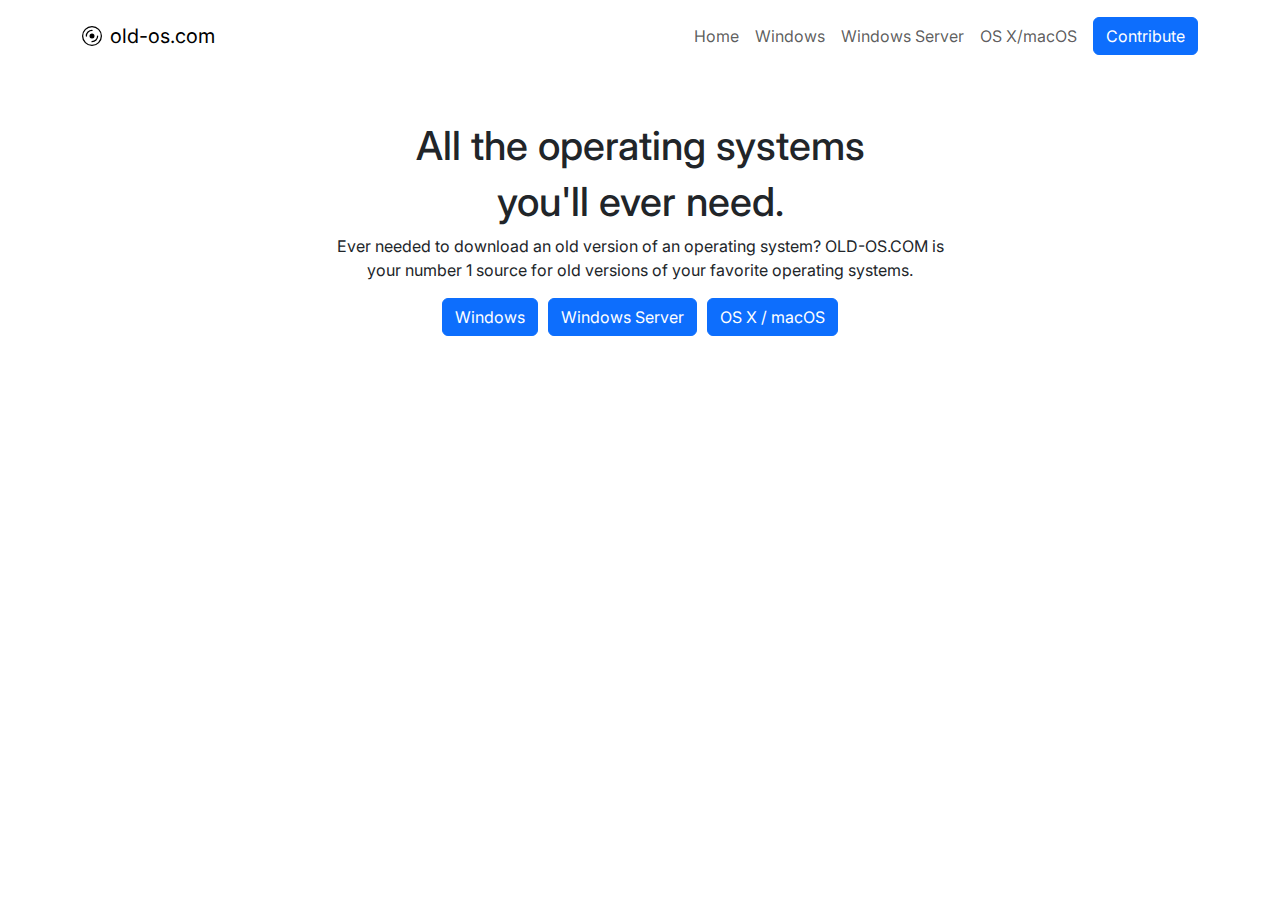
<file: index.html>
<!DOCTYPE html>
<html data-bs-theme="light" lang="en">

<head>
    <meta charset="utf-8">
    <meta name="viewport" content="width=device-width, initial-scale=1.0, shrink-to-fit=no">
    <title>old-os</title>
    <link rel="stylesheet" href="assets/bootstrap/css/bootstrap.min.css">
    <link rel="stylesheet" href="https://fonts.googleapis.com/css?family=Inter:100,200,300,400,500,600,700,800,900&amp;display=swap">
    <link rel="stylesheet" href="assets/css/styles.css">
</head>

<body>
    <nav class="navbar navbar-expand-md bg-body py-3">
        <div class="container"><a class="navbar-brand d-flex align-items-center" href="#"><span class="bs-icon-sm bs-icon-rounded bs-icon-primary d-flex justify-content-center align-items-center me-2 bs-icon"><svg xmlns="http://www.w3.org/2000/svg" width="1em" height="1em" fill="currentColor" viewBox="0 0 16 16" class="bi bi-disc">
                        <path d="M8 15A7 7 0 1 1 8 1a7 7 0 0 1 0 14m0 1A8 8 0 1 0 8 0a8 8 0 0 0 0 16"></path>
                        <path d="M10 8a2 2 0 1 1-4 0 2 2 0 0 1 4 0M8 4a4 4 0 0 0-4 4 .5.5 0 0 1-1 0 5 5 0 0 1 5-5 .5.5 0 0 1 0 1m4.5 3.5a.5.5 0 0 1 .5.5 5 5 0 0 1-5 5 .5.5 0 0 1 0-1 4 4 0 0 0 4-4 .5.5 0 0 1 .5-.5"></path>
                    </svg></span><span>old-os.com</span></a><button data-bs-toggle="collapse" class="navbar-toggler" data-bs-target="#navcol-2"><span class="visually-hidden">Toggle navigation</span><span class="navbar-toggler-icon"></span></button>
            <div class="collapse navbar-collapse" id="navcol-2">
                <ul class="navbar-nav ms-auto">
                    <li class="nav-item"><a class="nav-link" href="/">Home</a></li>
                    <li class="nav-item"><a class="nav-link" href="windows.html">Windows</a></li>
                    <li class="nav-item"><a class="nav-link" href="server.html">Windows Server</a></li>
                    <li class="nav-item"><a class="nav-link" href="macos.html">OS X/macOS</a></li>
                </ul><a class="btn btn-primary ms-md-2" role="button" href="https://github.com/massimo-rnd/old-os">Contribute</a>
            </div>
        </div>
    </nav>
    <section class="welcome-section">
        <h1>All the operating systems</h1>
        <h1>you'll ever need.</h1>
        <p>Ever needed to download an old version of an operating system? OLD-OS.COM is your number 1 source for old versions of your favorite operating systems.</p>
        <div><button class="btn btn-primary home-btn" type="button">Windows</button><button class="btn btn-primary home-btn" type="button">Windows Server</button><button class="btn btn-primary" type="button">OS X / macOS</button></div>
    </section>
    <script src="assets/bootstrap/js/bootstrap.min.js"></script>
</body>

</html>
</file>
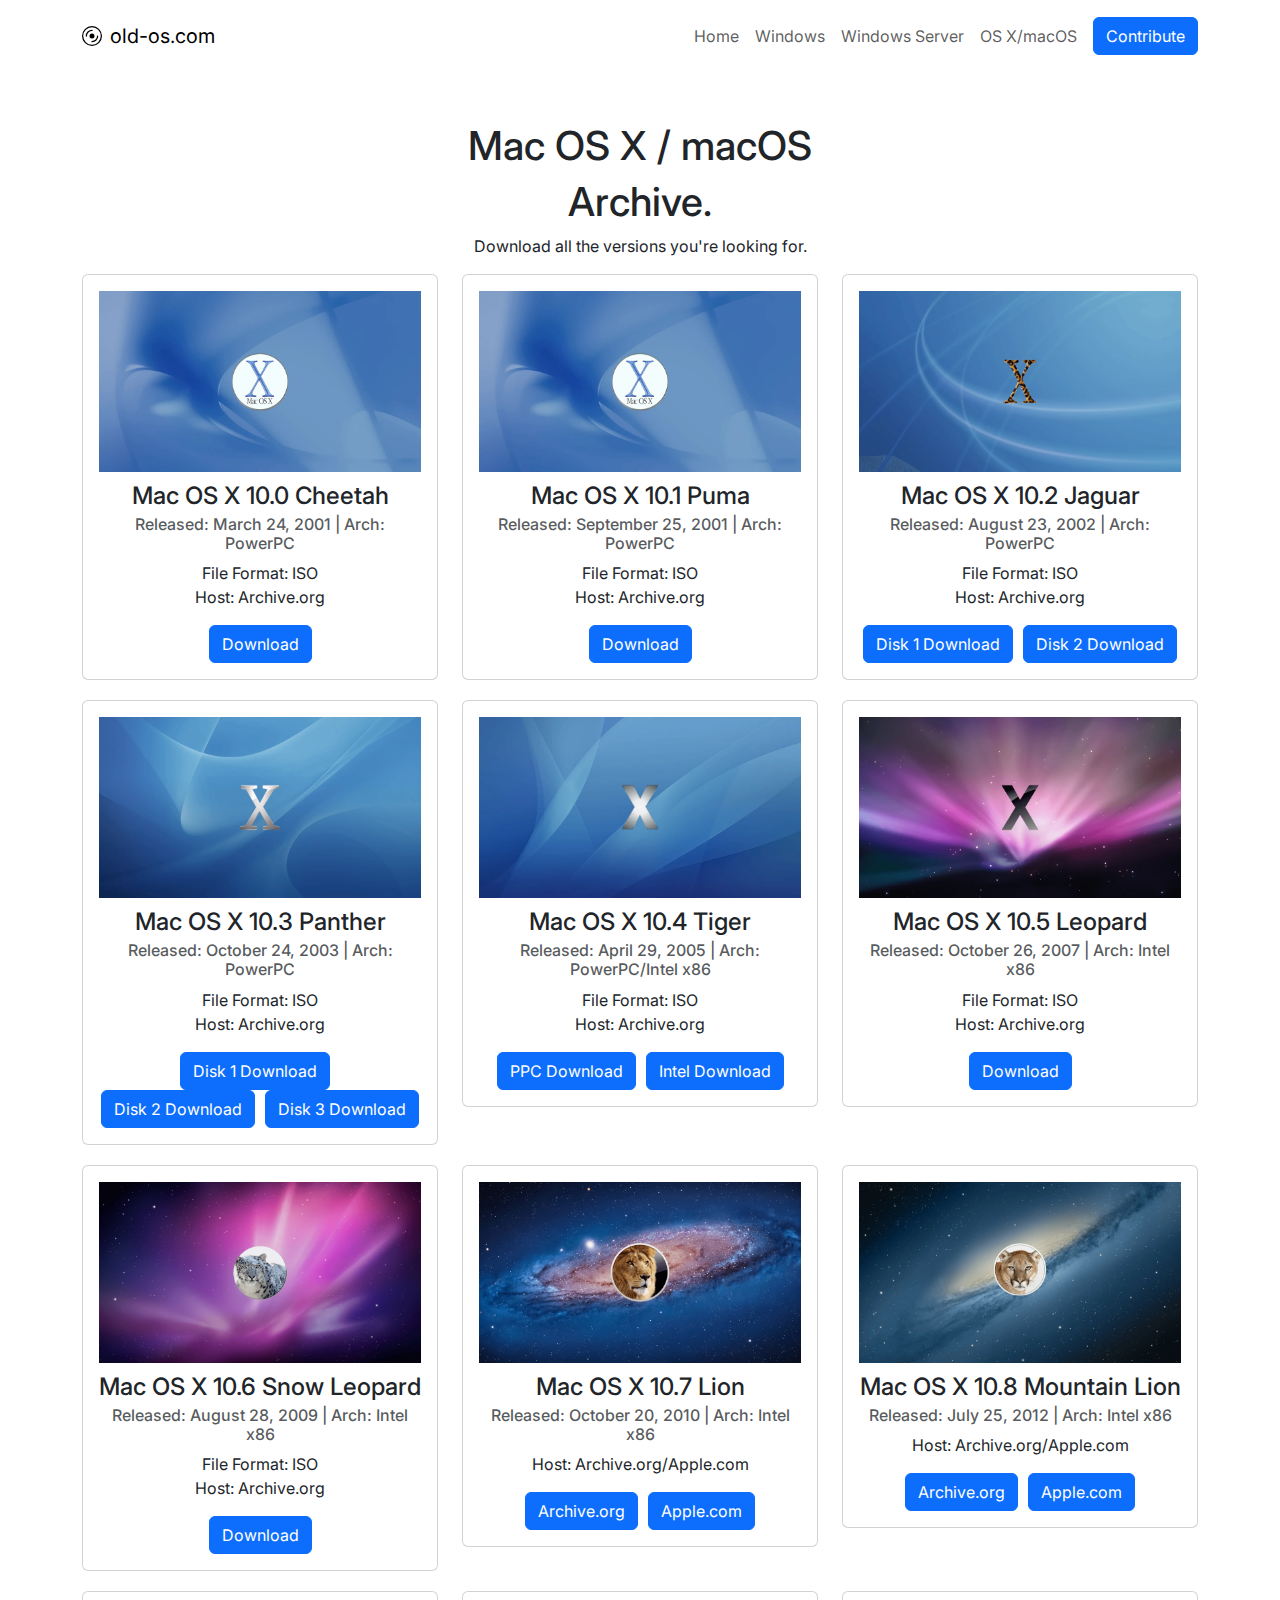
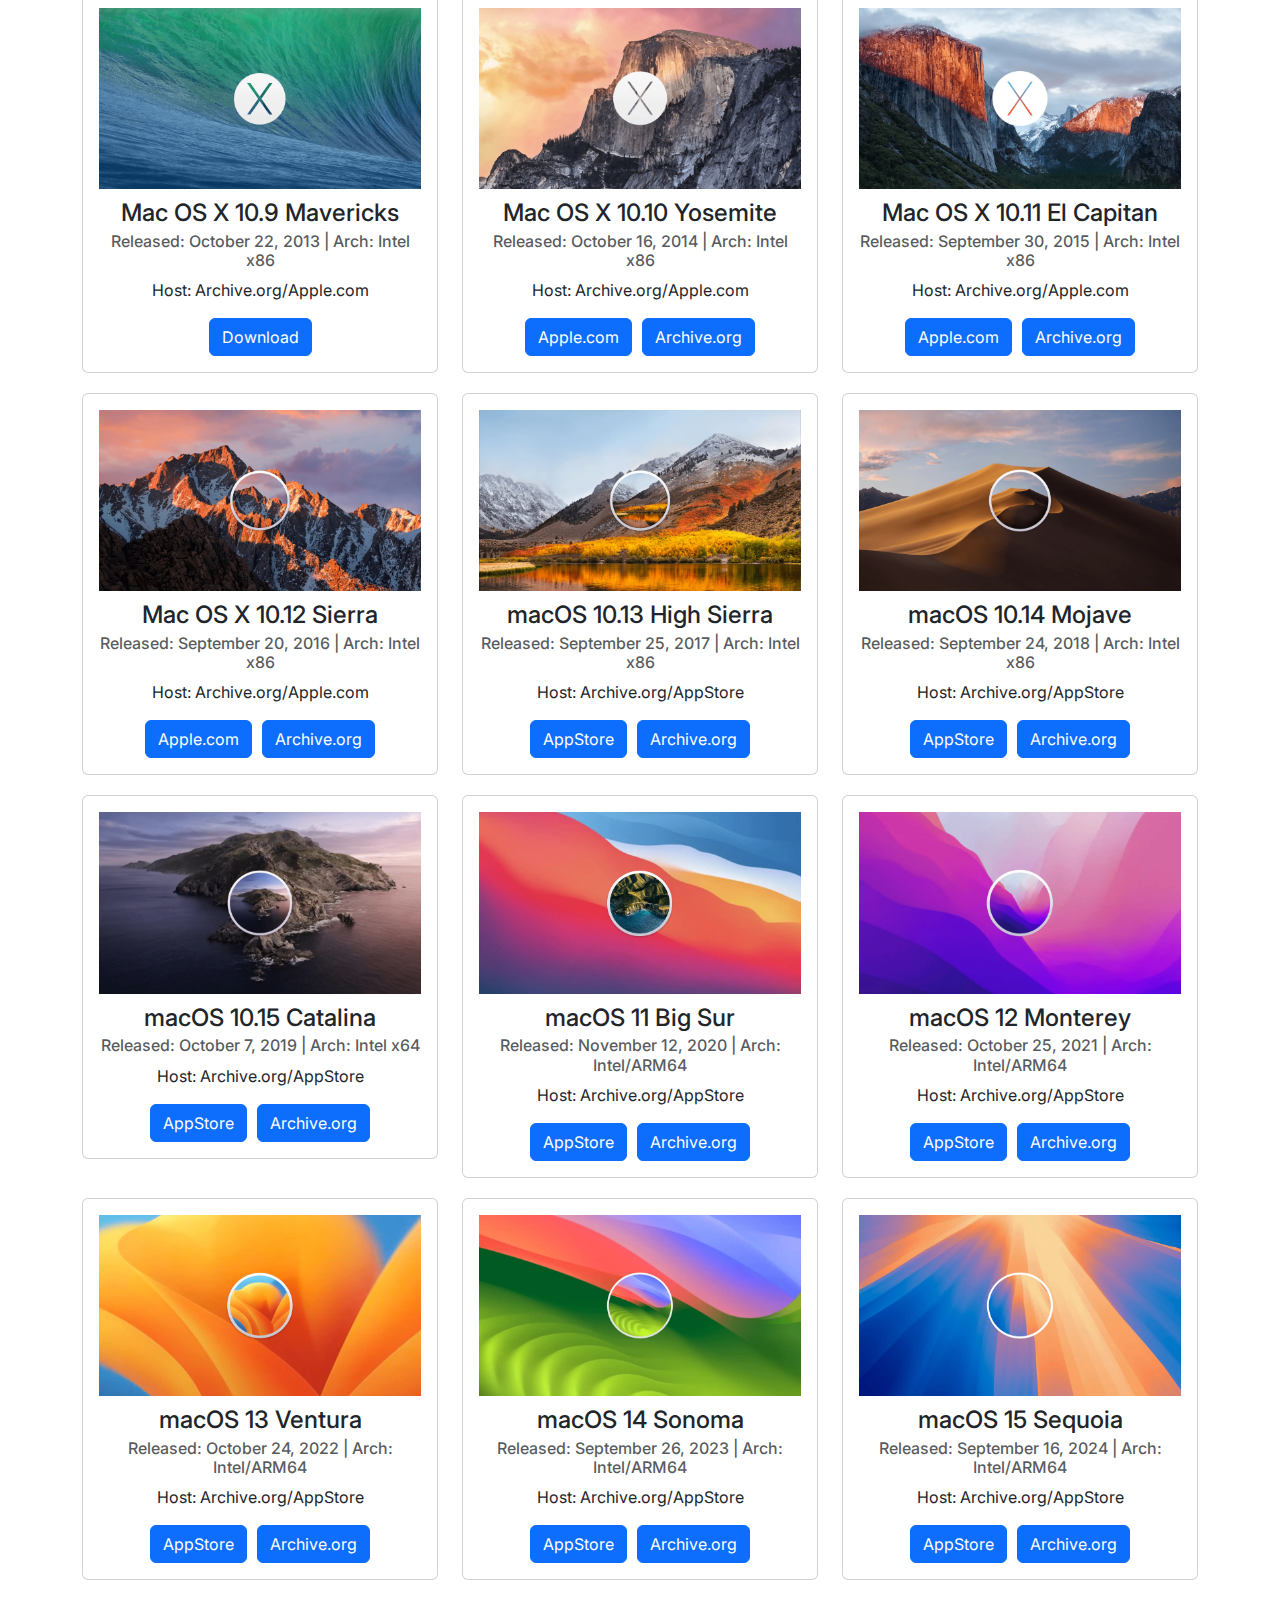
<file: macos.html>
<!DOCTYPE html>
<html data-bs-theme="light" lang="en">

<head>
    <meta charset="utf-8">
    <meta name="viewport" content="width=device-width, initial-scale=1.0, shrink-to-fit=no">
    <title>old-os</title>
    <link rel="stylesheet" href="assets/bootstrap/css/bootstrap.min.css">
    <link rel="stylesheet" href="https://fonts.googleapis.com/css?family=Inter:100,200,300,400,500,600,700,800,900&amp;display=swap">
    <link rel="stylesheet" href="assets/css/styles.css">
</head>

<body>
    <nav class="navbar navbar-expand-md bg-body py-3">
        <div class="container"><a class="navbar-brand d-flex align-items-center" href="#"><span class="bs-icon-sm bs-icon-rounded bs-icon-primary d-flex justify-content-center align-items-center me-2 bs-icon"><svg xmlns="http://www.w3.org/2000/svg" width="1em" height="1em" fill="currentColor" viewBox="0 0 16 16" class="bi bi-disc">
                        <path d="M8 15A7 7 0 1 1 8 1a7 7 0 0 1 0 14m0 1A8 8 0 1 0 8 0a8 8 0 0 0 0 16"></path>
                        <path d="M10 8a2 2 0 1 1-4 0 2 2 0 0 1 4 0M8 4a4 4 0 0 0-4 4 .5.5 0 0 1-1 0 5 5 0 0 1 5-5 .5.5 0 0 1 0 1m4.5 3.5a.5.5 0 0 1 .5.5 5 5 0 0 1-5 5 .5.5 0 0 1 0-1 4 4 0 0 0 4-4 .5.5 0 0 1 .5-.5"></path>
                    </svg></span><span>old-os.com</span></a><button data-bs-toggle="collapse" class="navbar-toggler" data-bs-target="#navcol-2"><span class="visually-hidden">Toggle navigation</span><span class="navbar-toggler-icon"></span></button>
            <div class="collapse navbar-collapse" id="navcol-2">
                <ul class="navbar-nav ms-auto">
                    <li class="nav-item"><a class="nav-link" href="/">Home</a></li>
                    <li class="nav-item"><a class="nav-link" href="windows.html">Windows</a></li>
                    <li class="nav-item"><a class="nav-link" href="server.html">Windows Server</a></li>
                    <li class="nav-item"><a class="nav-link" href="macos.html">OS X/macOS</a></li>
                </ul><a class="btn btn-primary ms-md-2" role="button" href="https://github.com/massimo-rnd/old-os">Contribute</a>
            </div>
        </div>
    </nav>
    <section class="welcome-section">
        <h1>Mac OS X / macOS</h1>
        <h1>Archive.</h1>
        <p>Download all the versions you're looking for.</p>
    </section>
    <div class="container">
        <div class="row">
            <div class="col-md-4">
                <div class="card">
                    <div class="card-body"><img class="os-img" src="assets/img/cheetah-puma.webp">
                        <h4 class="card-title">Mac OS X 10.0 Cheetah</h4>
                        <h6 class="text-muted card-subtitle mb-2">Released: March 24, 2001 | Arch: PowerPC</h6>
                        <p class="card-text">File Format: ISO<br>Host: Archive.org</p><a class="btn btn-primary" role="button" href="https://archive.org/download/osx_100_4k78_install/osx_100_4k78_install.iso">Download</a>
                    </div>
                </div>
            </div>
            <div class="col-md-4">
                <div class="card">
                    <div class="card-body"><img class="os-img" src="assets/img/cheetah-puma.webp">
                        <h4 class="card-title">Mac OS X 10.1 Puma</h4>
                        <h6 class="text-muted card-subtitle mb-2">Released: September 25, 2001 | Arch: PowerPC</h6>
                        <p class="card-text">File Format: ISO<br>Host: Archive.org</p><a class="btn btn-primary" role="button" href="https://archive.org/download/mac-os-x-puma/Mac%20OS%20X%20Puma%20Build%2010.1.5G64/Mac%20OS%20X%20Puma.iso">Download</a>
                    </div>
                </div>
            </div>
            <div class="col-md-4">
                <div class="card">
                    <div class="card-body"><img class="os-img" src="assets/img/jaguar.webp">
                        <h4 class="card-title">Mac OS X 10.2 Jaguar</h4>
                        <h6 class="text-muted card-subtitle mb-2">Released: August 23, 2002 | Arch: PowerPC</h6>
                        <p class="card-text">File Format: ISO<br>Host: Archive.org</p><a class="btn btn-primary home-btn" role="button" href="https://archive.org/download/apple-mac-os-x-10.2.0-build-6c115/disk1.iso">Disk 1 Download</a><a class="btn btn-primary" role="button" href="https://archive.org/download/apple-mac-os-x-10.2.0-build-6c115/disk2.iso">Disk 2 Download</a>
                    </div>
                </div>
            </div>
        </div>
        <div class="row">
            <div class="col-md-4">
                <div class="card">
                    <div class="card-body"><img class="os-img" src="assets/img/panther.webp">
                        <h4 class="card-title">Mac OS X 10.3 Panther</h4>
                        <h6 class="text-muted card-subtitle mb-2">Released: October 24, 2003 | Arch: PowerPC</h6>
                        <p class="card-text">File Format: ISO<br>Host: Archive.org</p><a class="btn btn-primary home-btn" role="button" href="https://archive.org/download/mac-os-x-panther-10.3/Apple%20Mac%20OS%20X%2010.3.0%20-%20Disk%201.iso">Disk 1 Download</a><a class="btn btn-primary home-btn" role="button" href="https://archive.org/download/mac-os-x-panther-10.3/Apple%20Mac%20OS%20X%2010.3.0%20-%20Disk%202.iso">Disk 2 Download</a><a class="btn btn-primary" role="button" href="https://archive.org/download/mac-os-x-panther-10.3/Apple%20Mac%20OS%20X%2010.3.0%20-%20Disk%203.iso">Disk 3 Download</a>
                    </div>
                </div>
            </div>
            <div class="col-md-4">
                <div class="card">
                    <div class="card-body"><img class="os-img" src="assets/img/tiger.webp">
                        <h4 class="card-title">Mac OS X 10.4 Tiger</h4>
                        <h6 class="text-muted card-subtitle mb-2">Released: April 29, 2005 | Arch: PowerPC/Intel x86</h6>
                        <p class="card-text">File Format: ISO<br>Host: Archive.org</p><a class="btn btn-primary home-btn" role="button" href="https://archive.org/download/mac-os-x-10.4-tiger-retail-dvd/Mac%20OS%20X%2010.4%20Tiger%20Retail%20DVD.iso">PPC Download</a><a class="btn btn-primary" role="button" href="https://archive.org/download/macosxtiger/Mac%20OS%20X%2010.4%20Tiger.iso">Intel Download</a>
                    </div>
                </div>
            </div>
            <div class="col-md-4">
                <div class="card">
                    <div class="card-body"><img class="os-img" src="assets/img/leopard.webp">
                        <h4 class="card-title">Mac OS X 10.5 Leopard</h4>
                        <h6 class="text-muted card-subtitle mb-2">Released: October 26, 2007 | Arch: Intel x86</h6>
                        <p class="card-text">File Format: ISO<br>Host: Archive.org</p><a class="btn btn-primary" role="button" href="https://archive.org/download/gcpd-apple_macosxleopard_9a581_dvd/leopard_9a581_userdvd.dmg">Download</a>
                    </div>
                </div>
            </div>
        </div>
        <div class="row">
            <div class="col-md-4">
                <div class="card">
                    <div class="card-body"><img class="os-img" src="assets/img/snow-leopard.png">
                        <h4 class="card-title">Mac OS X 10.6 Snow Leopard</h4>
                        <h6 class="text-muted card-subtitle mb-2">Released: August 28, 2009 | Arch: Intel x86</h6>
                        <p class="card-text">File Format: ISO<br>Host: Archive.org</p><a class="btn btn-primary" role="button" href="https://archive.org/download/mac-os-x-10.6-snow-leopard-retail/Mac_OS_X_10.6_Snow_Leopard_Retail.iso">Download</a>
                    </div>
                </div>
            </div>
            <div class="col-md-4">
                <div class="card">
                    <div class="card-body"><img class="os-img" src="assets/img/lion.webp">
                        <h4 class="card-title">Mac OS X 10.7 Lion</h4>
                        <h6 class="text-muted card-subtitle mb-2">Released: October 20, 2010 | Arch: Intel x86</h6>
                        <p class="card-text">Host: Archive.org/Apple.com</p><a class="btn btn-primary home-btn" role="button" href="https://archive.org/download/mac-os-x-lion-10.7.5/Mac%20OS%20X%20Lion%2010.7.5.iso">Archive.org</a><a class="btn btn-primary" role="button" href="https://updates.cdn-apple.com/2021/macos/041-7683-20210614-E610947E-C7CE-46EB-8860-D26D71F0D3EA/InstallMacOSX.dmg">Apple.com</a>
                    </div>
                </div>
            </div>
            <div class="col-md-4">
                <div class="card">
                    <div class="card-body"><img class="os-img" src="assets/img/mountain-lion.webp">
                        <h4 class="card-title">Mac OS X 10.8 Mountain Lion</h4>
                        <h6 class="text-muted card-subtitle mb-2">Released: July 25, 2012 | Arch: Intel x86</h6>
                        <p class="card-text">Host: Archive.org/Apple.com</p><a class="btn btn-primary home-btn" role="button" href="https://archive.org/download/install-esd-os-x-mountain-lion-10.8.5/InstallESD---OS%20X%20Mountain%20Lion%2010.8.5-.iso">Archive.org</a><a class="btn btn-primary" role="button" href="https://updates.cdn-apple.com/2021/macos/031-0627-20210614-90D11F33-1A65-42DD-BBEA-E1D9F43A6B3F/InstallMacOSX.dmg">Apple.com</a>
                    </div>
                </div>
            </div>
        </div>
        <div class="row">
            <div class="col-md-4">
                <div class="card">
                    <div class="card-body"><img class="os-img" src="assets/img/maverics.webp">
                        <h4 class="card-title">Mac OS X 10.9 Mavericks</h4>
                        <h6 class="text-muted card-subtitle mb-2">Released: October 22, 2013 | Arch: Intel x86</h6>
                        <p class="card-text">Host: Archive.org/Apple.com</p><a class="btn btn-primary" role="button" href="https://archive.org/download/os-x-mavericks-10.9.5/OS%20X%20Mavericks%2010.9.5.iso">Download</a>
                    </div>
                </div>
            </div>
            <div class="col-md-4">
                <div class="card">
                    <div class="card-body"><img class="os-img" src="assets/img/yosemite.webp">
                        <h4 class="card-title">Mac OS X 10.10 Yosemite</h4>
                        <h6 class="text-muted card-subtitle mb-2">Released: October 16, 2014 | Arch: Intel x86</h6>
                        <p class="card-text">Host: Archive.org/Apple.com</p><a class="btn btn-primary home-btn" role="button" href="http://updates-http.cdn-apple.com/2019/cert/061-41343-20191023-02465f92-3ab5-4c92-bfe2-b725447a070d/InstallMacOSX.dmg">Apple.com</a><a class="btn btn-primary" role="button" href="https://archive.org/download/os-x-yosemite_202103/Install%20OS%20X%20Yosemite.zip">Archive.org</a>
                    </div>
                </div>
            </div>
            <div class="col-md-4">
                <div class="card">
                    <div class="card-body"><img class="os-img" src="assets/img/el-capitan.webp">
                        <h4 class="card-title">Mac OS X 10.11 El Capitan</h4>
                        <h6 class="text-muted card-subtitle mb-2">Released: September 30, 2015 | Arch: Intel x86</h6>
                        <p class="card-text">Host: Archive.org/Apple.com</p><a class="btn btn-primary home-btn" role="button" href="http://updates-http.cdn-apple.com/2019/cert/061-41424-20191024-218af9ec-cf50-4516-9011-228c78eda3d2/InstallMacOSX.dmg">Apple.com</a><a class="btn btn-primary" role="button" href="https://archive.org/download/install-os-x-el-capitan/InstallMacOSX.dmg">Archive.org</a>
                    </div>
                </div>
            </div>
        </div>
        <div class="row">
            <div class="col-md-4">
                <div class="card">
                    <div class="card-body"><img class="os-img" src="assets/img/sierra.webp">
                        <h4 class="card-title">Mac OS X 10.12 Sierra</h4>
                        <h6 class="text-muted card-subtitle mb-2">Released: September 20, 2016 | Arch: Intel x86</h6>
                        <p class="card-text">Host: Archive.org/Apple.com</p><a class="btn btn-primary home-btn" role="button" href="http://updates-http.cdn-apple.com/2019/cert/061-39476-20191023-48f365f4-0015-4c41-9f44-39d3d2aca067/InstallOS.dmg">Apple.com</a><a class="btn btn-primary" role="button" href="https://archive.org/download/MacOSXHighSierra10.13/macOS%20HighSierra%2010.13.iso">Archive.org</a>
                    </div>
                </div>
            </div>
            <div class="col-md-4">
                <div class="card">
                    <div class="card-body"><img class="os-img" src="assets/img/high-sierra.webp">
                        <h4 class="card-title">macOS 10.13 High Sierra</h4>
                        <h6 class="text-muted card-subtitle mb-2">Released: September 25, 2017 | Arch: Intel x86</h6>
                        <p class="card-text">Host: Archive.org/AppStore</p><a class="btn btn-primary home-btn" role="button" href="macappstores://apps.apple.com/app/macos-high-sierra/id1246284741?mt=12">AppStore</a><a class="btn btn-primary" role="button" href="https://archive.org/download/MacOSXHighSierra10.13/macOS%20HighSierra%2010.13.iso">Archive.org</a>
                    </div>
                </div>
            </div>
            <div class="col-md-4">
                <div class="card">
                    <div class="card-body"><img class="os-img" src="assets/img/mojave.webp">
                        <h4 class="card-title">macOS 10.14 Mojave</h4>
                        <h6 class="text-muted card-subtitle mb-2">Released: September 24, 2018 | Arch: Intel x86</h6>
                        <p class="card-text">Host: Archive.org/AppStore</p><a class="btn btn-primary home-btn" role="button" href="macappstores://apps.apple.com/app/macos-mojave/id1398502828?mt=12"><span style="background-color: rgb(13, 110, 253);">AppStore</span></a><a class="btn btn-primary" role="button" href="https://archive.org/download/install-mac-os-mojave/Install%20macOS%20Mojave.zip">Archive.org</a>
                    </div>
                </div>
            </div>
        </div>
        <div class="row">
            <div class="col-md-4">
                <div class="card">
                    <div class="card-body"><img class="os-img" src="assets/img/catalina.webp">
                        <h4 class="card-title">macOS 10.15 Catalina</h4>
                        <h6 class="text-muted card-subtitle mb-2">Released: October 7, 2019 | Arch: Intel x64</h6>
                        <p class="card-text">Host: Archive.org/AppStore</p><a class="btn btn-primary home-btn" role="button" href="macappstores://apps.apple.com/app/macos-catalina/id1466841314?mt=12"><span style="background-color: rgb(13, 110, 253);">AppStore</span></a><a class="btn btn-primary" role="button" href="https://archive.org/download/macos_catalina_10.15_19a583_202112/macOS_Catalina_10.15_19A583.dmg">Archive.org</a>
                    </div>
                </div>
            </div>
            <div class="col-md-4">
                <div class="card">
                    <div class="card-body"><img class="os-img" src="assets/img/big-sur.webp">
                        <h4 class="card-title">macOS 11 Big Sur</h4>
                        <h6 class="text-muted card-subtitle mb-2">Released: November 12, 2020 | Arch: Intel/ARM64</h6>
                        <p class="card-text">Host: Archive.org/AppStore</p><a class="btn btn-primary home-btn" role="button" href="macappstores://apps.apple.com/app/macos-big-sur/id1526878132?mt=12">AppStore</a><a class="btn btn-primary" role="button" href="https://archive.org/download/install-mac-os-big-sur.app_202104/Install%20macOS%20Big%20Sur.app.zip">Archive.org</a>
                    </div>
                </div>
            </div>
            <div class="col-md-4">
                <div class="card">
                    <div class="card-body"><img class="os-img" src="assets/img/monterey.webp">
                        <h4 class="card-title">macOS 12 Monterey</h4>
                        <h6 class="text-muted card-subtitle mb-2">Released: October 25, 2021 | Arch: Intel/ARM64</h6>
                        <p class="card-text">Host: Archive.org/AppStore</p><a class="btn btn-primary home-btn" role="button" href="macappstores://apps.apple.com/app/macos-monterey/id1576738294?mt=12"><span style="background-color: rgb(13, 110, 253);">AppStore</span></a><a class="btn btn-primary" role="button" href="https://archive.org/download/macOS_Monterey_12_6_1/macOS_Monterey_12_6_1.iso">Archive.org</a>
                    </div>
                </div>
            </div>
        </div>
        <div class="row">
            <div class="col-md-4">
                <div class="card">
                    <div class="card-body"><img class="os-img" src="assets/img/ventura.webp">
                        <h4 class="card-title">macOS 13 Ventura</h4>
                        <h6 class="text-muted card-subtitle mb-2">Released: October 24, 2022 | Arch: Intel/ARM64</h6>
                        <p class="card-text">Host: Archive.org/AppStore</p><a class="btn btn-primary home-btn" role="button" href="macappstores://apps.apple.com/app/macos-ventura/id1638787999?mt=12"><span style="background-color: rgb(13, 110, 253);">AppStore</span></a><a class="btn btn-primary" role="button" href="https://archive.org/download/macosventura/Ventura.iso">Archive.org</a>
                    </div>
                </div>
            </div>
            <div class="col-md-4">
                <div class="card">
                    <div class="card-body"><img class="os-img" src="assets/img/sonoma.webp">
                        <h4 class="card-title">macOS 14 Sonoma</h4>
                        <h6 class="text-muted card-subtitle mb-2">Released: September 26, 2023 | Arch: Intel/ARM64</h6>
                        <p class="card-text">Host: Archive.org/AppStore</p><a class="btn btn-primary home-btn" role="button" href="macappstores://apps.apple.com/app/macos-sonoma/id6450717509?mt=12"><span style="background-color: rgb(13, 110, 253);">AppStore</span></a><a class="btn btn-primary" role="button" href="https://archive.org/download/sonoma_20231120/Sonoma.iso">Archive.org</a>
                    </div>
                </div>
            </div>
            <div class="col-md-4">
                <div class="card">
                    <div class="card-body"><img class="os-img" src="assets/img/sequoia.webp">
                        <h4 class="card-title">macOS 15 Sequoia</h4>
                        <h6 class="text-muted card-subtitle mb-2">Released: September 16, 2024 | Arch: Intel/ARM64</h6>
                        <p class="card-text">Host: Archive.org/AppStore</p><a class="btn btn-primary home-btn" role="button" href="macappstores://apps.apple.com/app/macos-sequoia/id6596773750?mt=12"><span style="background-color: rgb(13, 110, 253);">AppStore</span></a><a class="btn btn-primary" role="button" href="https://archive.org/download/install-assistant_20241011/InstallAssistant.pkg">Archive.org</a>
                    </div>
                </div>
            </div>
        </div>
    </div>
    <script src="assets/bootstrap/js/bootstrap.min.js"></script>
</body>

</html>
</file>
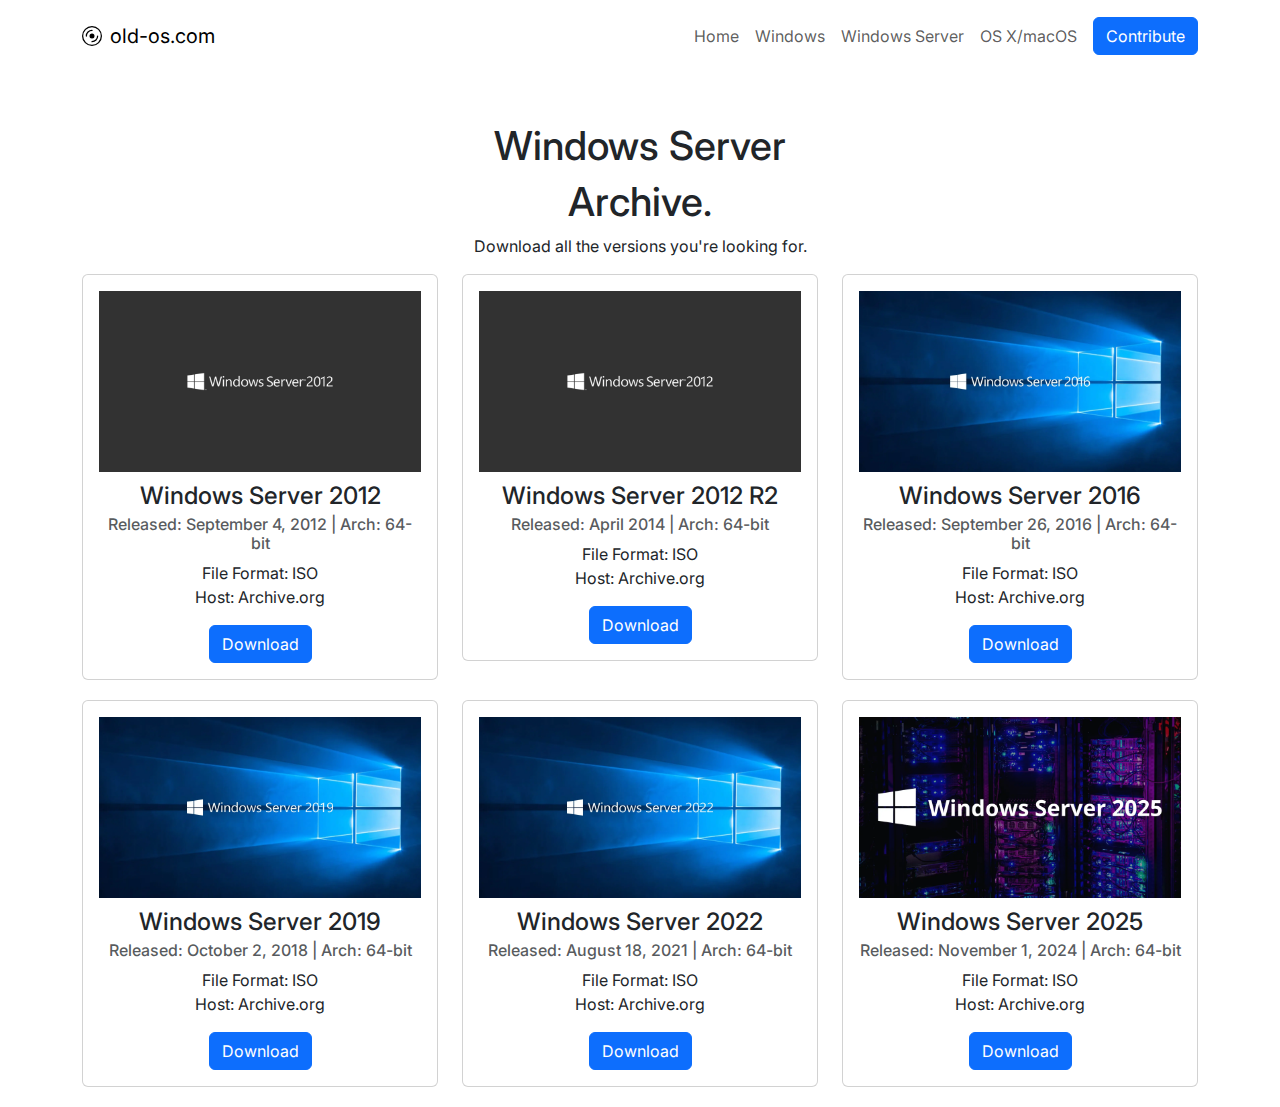
<file: server.html>
<!DOCTYPE html>
<html data-bs-theme="light" lang="en">

<head>
    <meta charset="utf-8">
    <meta name="viewport" content="width=device-width, initial-scale=1.0, shrink-to-fit=no">
    <title>old-os</title>
    <link rel="stylesheet" href="assets/bootstrap/css/bootstrap.min.css">
    <link rel="stylesheet" href="https://fonts.googleapis.com/css?family=Inter:100,200,300,400,500,600,700,800,900&amp;display=swap">
    <link rel="stylesheet" href="assets/css/styles.css">
</head>

<body>
    <nav class="navbar navbar-expand-md bg-body py-3">
        <div class="container"><a class="navbar-brand d-flex align-items-center" href="#"><span class="bs-icon-sm bs-icon-rounded bs-icon-primary d-flex justify-content-center align-items-center me-2 bs-icon"><svg xmlns="http://www.w3.org/2000/svg" width="1em" height="1em" fill="currentColor" viewBox="0 0 16 16" class="bi bi-disc">
                        <path d="M8 15A7 7 0 1 1 8 1a7 7 0 0 1 0 14m0 1A8 8 0 1 0 8 0a8 8 0 0 0 0 16"></path>
                        <path d="M10 8a2 2 0 1 1-4 0 2 2 0 0 1 4 0M8 4a4 4 0 0 0-4 4 .5.5 0 0 1-1 0 5 5 0 0 1 5-5 .5.5 0 0 1 0 1m4.5 3.5a.5.5 0 0 1 .5.5 5 5 0 0 1-5 5 .5.5 0 0 1 0-1 4 4 0 0 0 4-4 .5.5 0 0 1 .5-.5"></path>
                    </svg></span><span>old-os.com</span></a><button data-bs-toggle="collapse" class="navbar-toggler" data-bs-target="#navcol-2"><span class="visually-hidden">Toggle navigation</span><span class="navbar-toggler-icon"></span></button>
            <div class="collapse navbar-collapse" id="navcol-2">
                <ul class="navbar-nav ms-auto">
                    <li class="nav-item"><a class="nav-link" href="/">Home</a></li>
                    <li class="nav-item"><a class="nav-link" href="windows.html">Windows</a></li>
                    <li class="nav-item"><a class="nav-link" href="server.html">Windows Server</a></li>
                    <li class="nav-item"><a class="nav-link" href="macos.html">OS X/macOS</a></li>
                </ul><a class="btn btn-primary ms-md-2" role="button" href="https://github.com/massimo-rnd/old-os">Contribute</a>
            </div>
        </div>
    </nav>
    <section class="welcome-section">
        <h1>Windows Server</h1>
        <h1>Archive.</h1>
        <p>Download all the versions you're looking for.</p>
    </section>
    <div class="container">
        <div class="row">
            <div class="col-md-4">
                <div class="card">
                    <div class="card-body"><img class="os-img" src="assets/img/winsrv2012.webp">
                        <h4 class="card-title">Windows Server 2012</h4>
                        <h6 class="text-muted card-subtitle mb-2">Released: September 4, 2012 | Arch: 64-bit</h6>
                        <p class="card-text">File Format: ISO<br>Host: Archive.org</p><a class="btn btn-primary" role="button" href="https://archive.org/download/WindowsServer2012x64USA/HRM_SSS_X64FRE_EN-US_DV5.iso">Download</a>
                    </div>
                </div>
            </div>
            <div class="col-md-4">
                <div class="card">
                    <div class="card-body"><img class="os-img" src="assets/img/winsrv2012.webp">
                        <h4 class="card-title">Windows Server 2012 R2</h4>
                        <h6 class="text-muted card-subtitle mb-2">Released: April 2014 | Arch: 64-bit</h6>
                        <p class="card-text">File Format: ISO<br>Host: Archive.org</p><a class="btn btn-primary" role="button" href="https://archive.org/download/en_windows_server_2012_r2_x64_dvd_27079461/en_windows_server_2012_r2_x64_dvd_2707946.iso">Download</a>
                    </div>
                </div>
            </div>
            <div class="col-md-4">
                <div class="card">
                    <div class="card-body"><img class="os-img" src="assets/img/winsrv16.webp">
                        <h4 class="card-title">Windows Server 2016</h4>
                        <h6 class="text-muted card-subtitle mb-2">Released: September 26, 2016 | Arch: 64-bit</h6>
                        <p class="card-text">File Format: ISO<br>Host: Archive.org</p><a class="btn btn-primary" role="button" href="https://archive.org/download/en_windows_server_2016_x64_dvd_9327751/en_windows_server_2016_x64_dvd_9327751.iso">Download</a>
                    </div>
                </div>
            </div>
        </div>
        <div class="row">
            <div class="col-md-4">
                <div class="card">
                    <div class="card-body"><img class="os-img" src="assets/img/winsrv19.webp">
                        <h4 class="card-title">Windows Server 2019</h4>
                        <h6 class="text-muted card-subtitle mb-2">Released: October 2, 2018 | Arch: 64-bit</h6>
                        <p class="card-text">File Format: ISO<br>Host: Archive.org</p><a class="btn btn-primary" role="button" href="https://archive.org/download/en-us_windows_server_2019_x64_dvd_f9475476/en-us_windows_server_2019_x64_dvd_f9475476.iso">Download</a>
                    </div>
                </div>
            </div>
            <div class="col-md-4">
                <div class="card">
                    <div class="card-body"><img class="os-img" src="assets/img/winsrv22.webp">
                        <h4 class="card-title">Windows Server 2022</h4>
                        <h6 class="text-muted card-subtitle mb-2">Released: August 18, 2021 | Arch: 64-bit</h6>
                        <p class="card-text">File Format: ISO<br>Host: Archive.org</p><a class="btn btn-primary" role="button" href="https://archive.org/download/windows-server-2022/winserver22-en.iso">Download</a>
                    </div>
                </div>
            </div>
            <div class="col-md-4">
                <div class="card">
                    <div class="card-body"><img class="os-img" src="assets/img/winsrv25.webp">
                        <h4 class="card-title">Windows Server 2025</h4>
                        <h6 class="text-muted card-subtitle mb-2">Released: November 1, 2024 | Arch: 64-bit</h6>
                        <p class="card-text">File Format: ISO<br>Host: Archive.org</p><a class="btn btn-primary" role="button" href="https://archive.org/download/windows-server-2025-iso/en-us_windows_server_2025_updated_march_2025_x64_dvd_e24d2ee5.iso">Download</a>
                    </div>
                </div>
            </div>
        </div>
    </div>
    <script src="assets/bootstrap/js/bootstrap.min.js"></script>
</body>

</html>
</file>
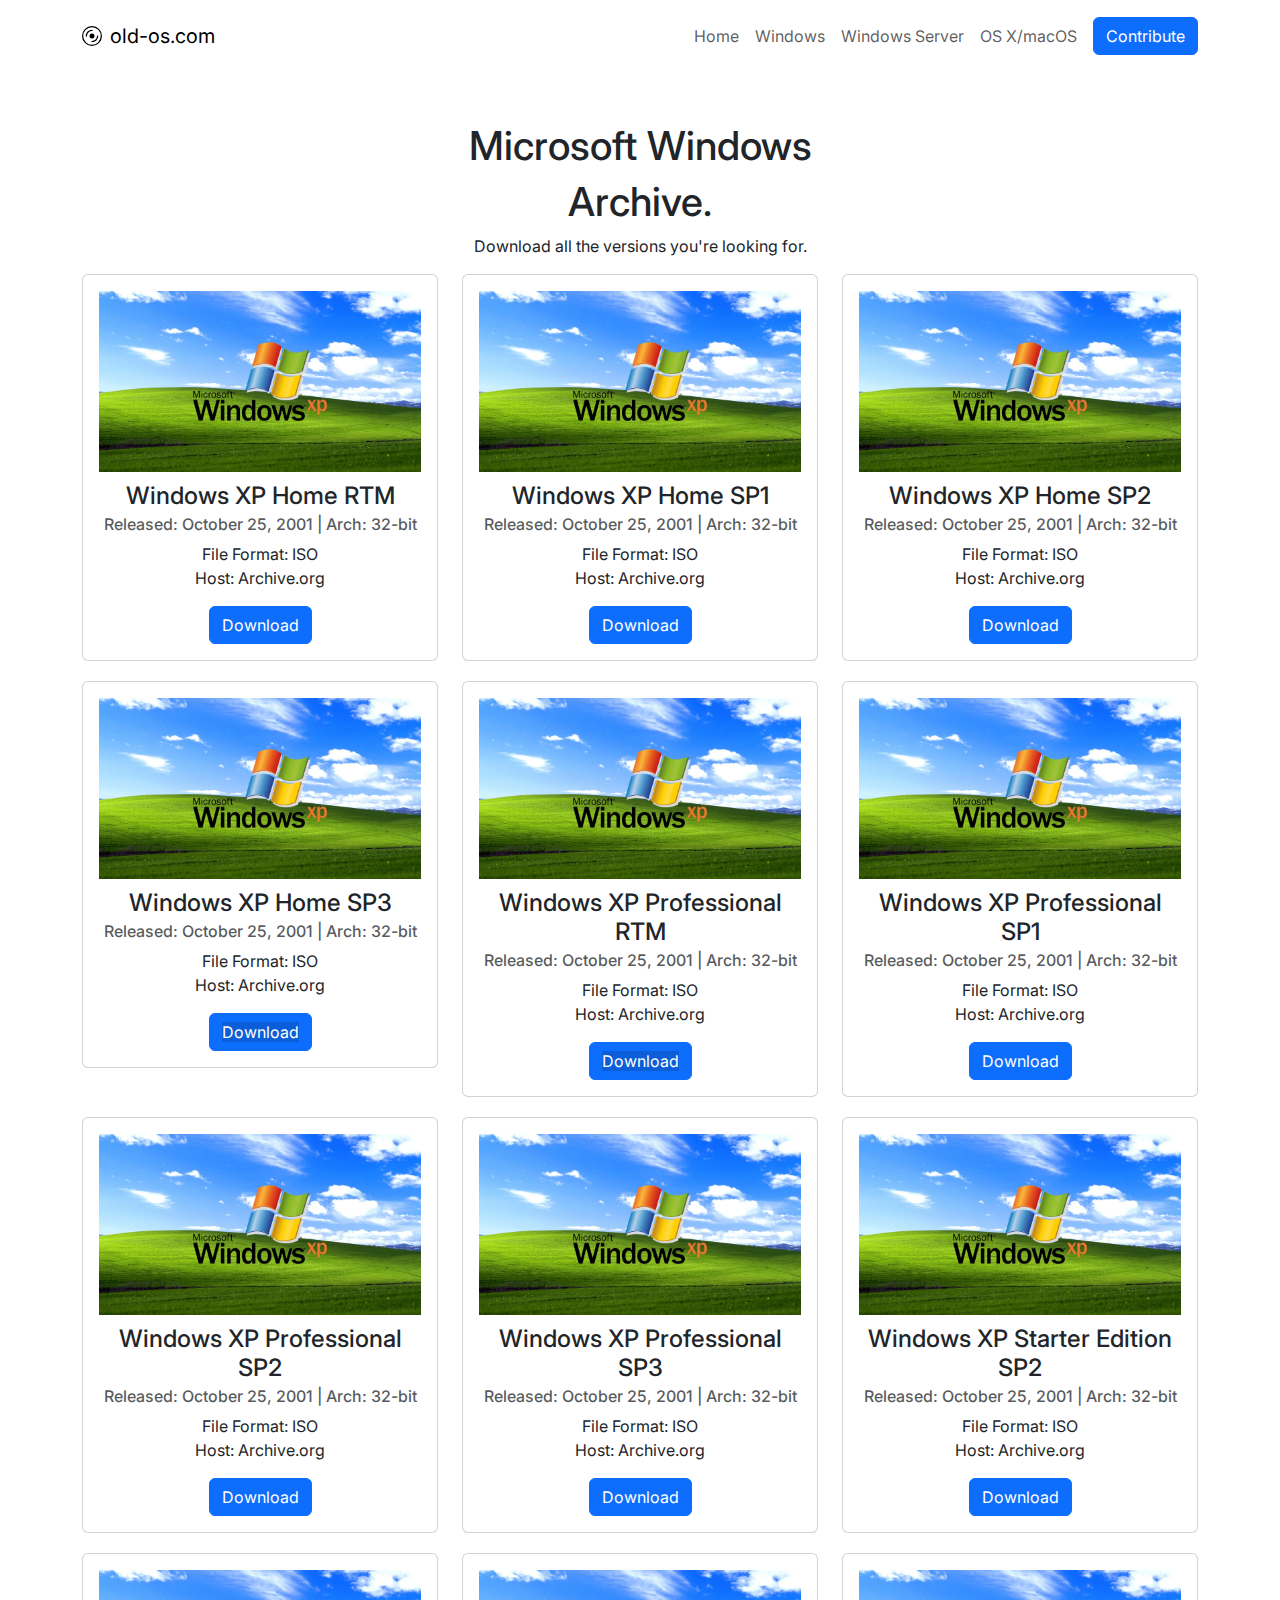
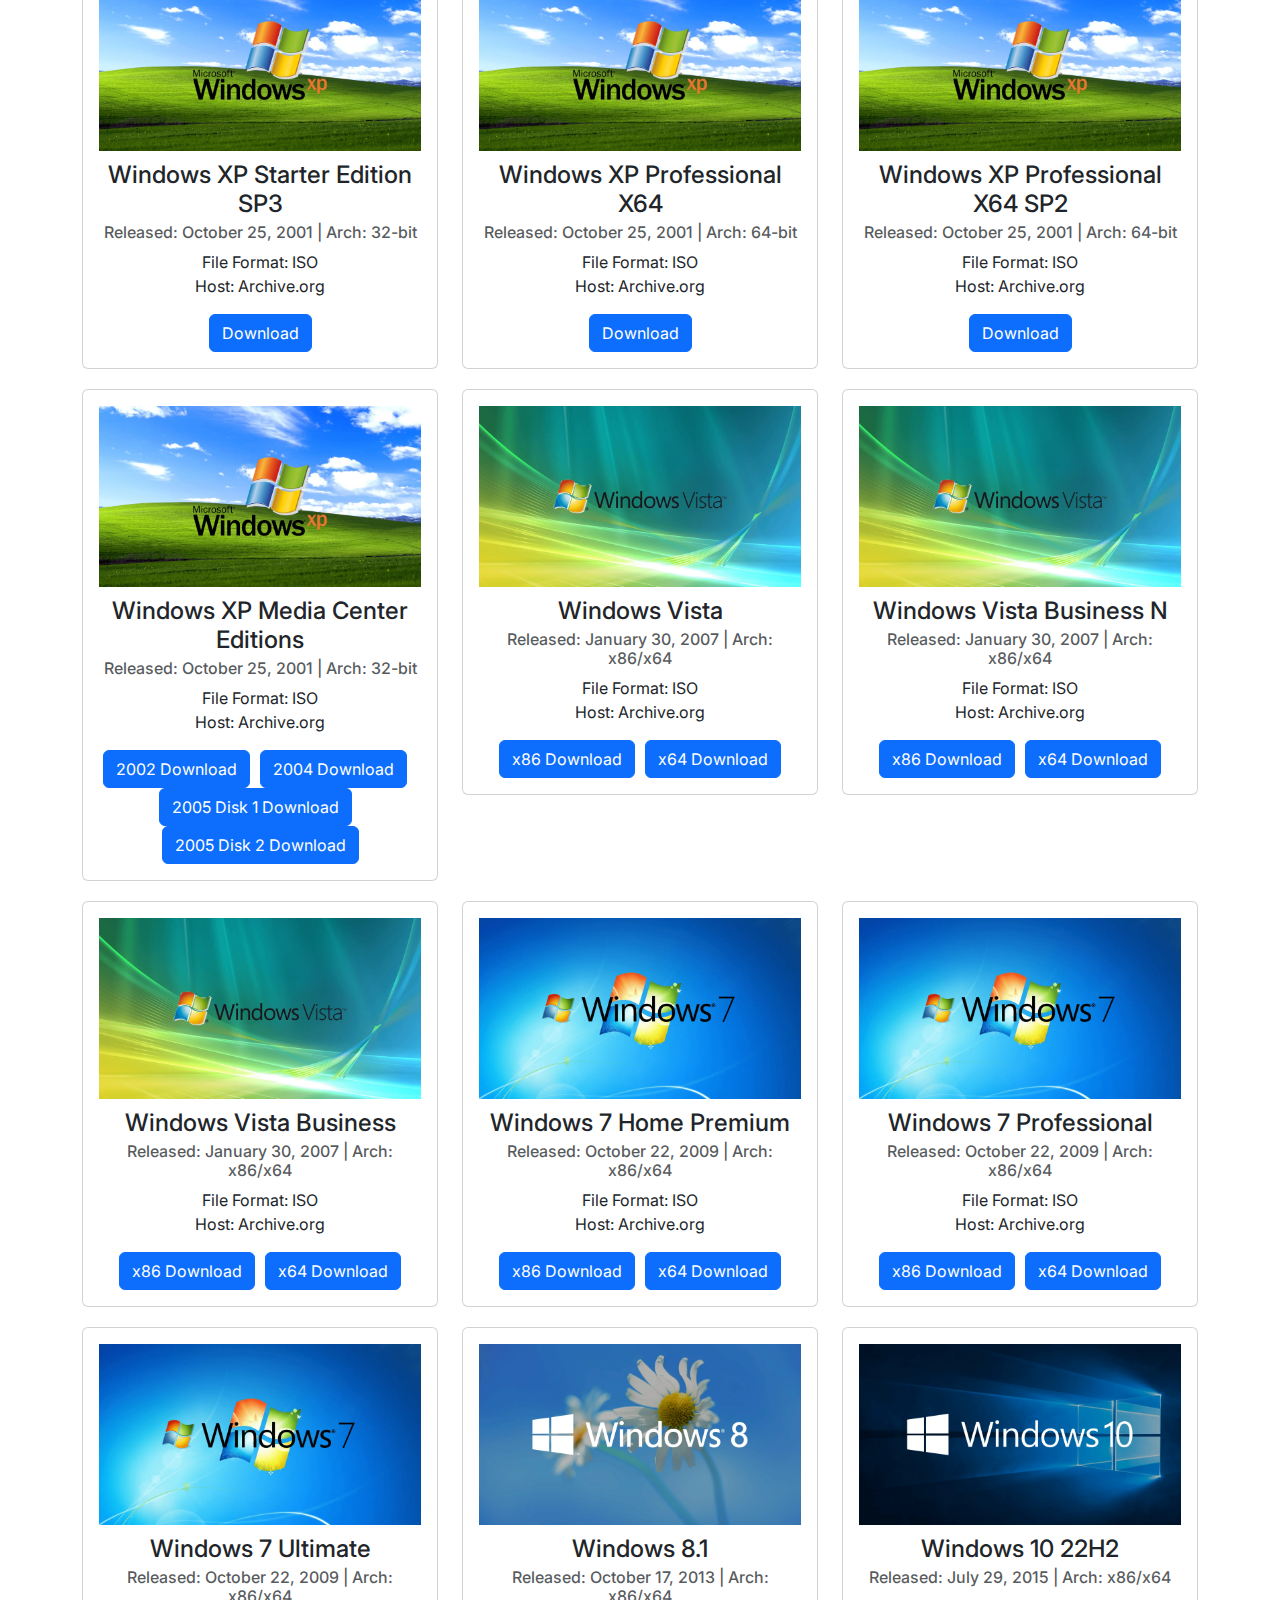
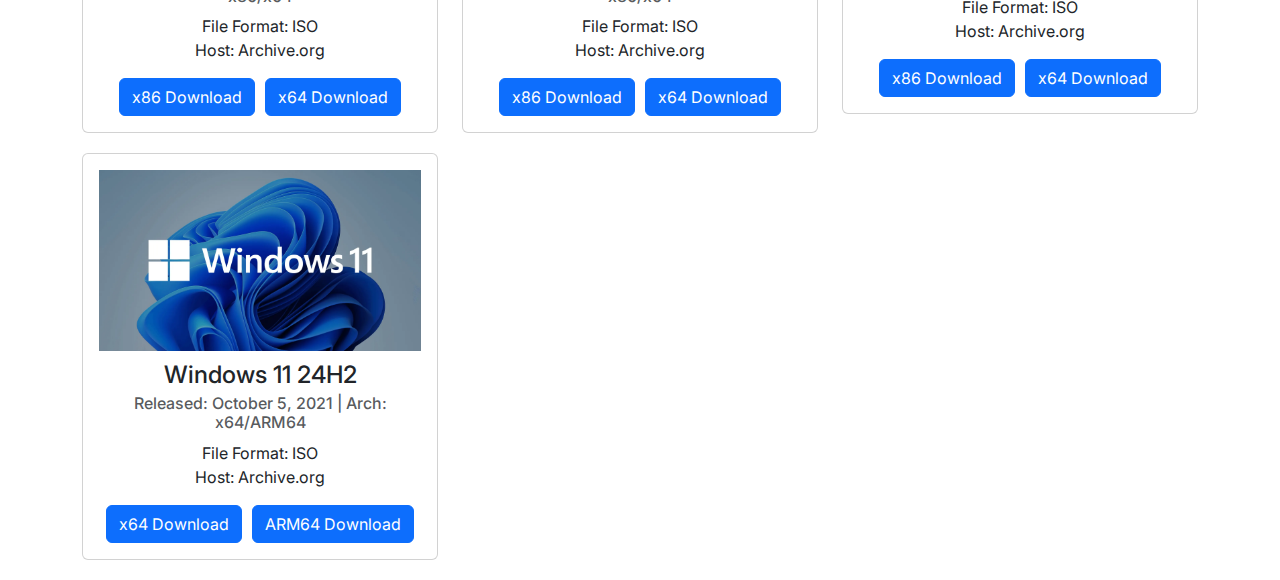
<file: windows.html>
<!DOCTYPE html>
<html data-bs-theme="light" lang="en">

<head>
    <meta charset="utf-8">
    <meta name="viewport" content="width=device-width, initial-scale=1.0, shrink-to-fit=no">
    <title>old-os</title>
    <link rel="stylesheet" href="assets/bootstrap/css/bootstrap.min.css">
    <link rel="stylesheet" href="https://fonts.googleapis.com/css?family=Inter:100,200,300,400,500,600,700,800,900&amp;display=swap">
    <link rel="stylesheet" href="assets/css/styles.css">
</head>

<body>
    <nav class="navbar navbar-expand-md bg-body py-3">
        <div class="container"><a class="navbar-brand d-flex align-items-center" href="#"><span class="bs-icon-sm bs-icon-rounded bs-icon-primary d-flex justify-content-center align-items-center me-2 bs-icon"><svg xmlns="http://www.w3.org/2000/svg" width="1em" height="1em" fill="currentColor" viewBox="0 0 16 16" class="bi bi-disc">
                        <path d="M8 15A7 7 0 1 1 8 1a7 7 0 0 1 0 14m0 1A8 8 0 1 0 8 0a8 8 0 0 0 0 16"></path>
                        <path d="M10 8a2 2 0 1 1-4 0 2 2 0 0 1 4 0M8 4a4 4 0 0 0-4 4 .5.5 0 0 1-1 0 5 5 0 0 1 5-5 .5.5 0 0 1 0 1m4.5 3.5a.5.5 0 0 1 .5.5 5 5 0 0 1-5 5 .5.5 0 0 1 0-1 4 4 0 0 0 4-4 .5.5 0 0 1 .5-.5"></path>
                    </svg></span><span>old-os.com</span></a><button data-bs-toggle="collapse" class="navbar-toggler" data-bs-target="#navcol-2"><span class="visually-hidden">Toggle navigation</span><span class="navbar-toggler-icon"></span></button>
            <div class="collapse navbar-collapse" id="navcol-2">
                <ul class="navbar-nav ms-auto">
                    <li class="nav-item"><a class="nav-link" href="/">Home</a></li>
                    <li class="nav-item"><a class="nav-link" href="windows.html">Windows</a></li>
                    <li class="nav-item"><a class="nav-link" href="server.html">Windows Server</a></li>
                    <li class="nav-item"><a class="nav-link" href="macos.html">OS X/macOS</a></li>
                </ul><a class="btn btn-primary ms-md-2" role="button" href="https://github.com/massimo-rnd/old-os">Contribute</a>
            </div>
        </div>
    </nav>
    <section class="welcome-section">
        <h1>Microsoft Windows</h1>
        <h1>Archive.</h1>
        <p>Download all the versions you're looking for.</p>
    </section>
    <div class="container">
        <div class="row">
            <div class="col-md-4">
                <div class="card">
                    <div class="card-body"><img class="os-img" src="assets/img/windowsxp.webp">
                        <h4 class="card-title">Windows XP Home RTM</h4>
                        <h6 class="text-muted card-subtitle mb-2">Released: October 25, 2001&nbsp;| Arch: 32-bit</h6>
                        <p class="card-text">File Format: ISO<br>Host: Archive.org</p><a class="btn btn-primary" role="button" href="https://archive.org/download/WinXPAllInOne/WinXPHomeRTM.iso">Download</a>
                    </div>
                </div>
            </div>
            <div class="col-md-4">
                <div class="card">
                    <div class="card-body"><img class="os-img" src="assets/img/windowsxp.webp">
                        <h4 class="card-title">Windows XP Home SP1</h4>
                        <h6 class="text-muted card-subtitle mb-2">Released: October 25, 2001&nbsp;| Arch: 32-bit</h6>
                        <p class="card-text">File Format: ISO<br>Host: Archive.org</p><a class="btn btn-primary" role="button" href="https://archive.org/download/WinXPAllInOne/WinXPHomeSP1.iso">Download</a>
                    </div>
                </div>
            </div>
            <div class="col-md-4">
                <div class="card">
                    <div class="card-body"><img class="os-img" src="assets/img/windowsxp.webp">
                        <h4 class="card-title">Windows XP Home SP2</h4>
                        <h6 class="text-muted card-subtitle mb-2">Released: October 25, 2001&nbsp;| Arch: 32-bit</h6>
                        <p class="card-text">File Format: ISO<br>Host: Archive.org</p><a class="btn btn-primary" role="button" href="https://archive.org/download/WinXPAllInOne/WinXPHomeSP2.iso">Download</a>
                    </div>
                </div>
            </div>
        </div>
        <div class="row">
            <div class="col-md-4">
                <div class="card">
                    <div class="card-body"><img class="os-img" src="assets/img/windowsxp.webp">
                        <h4 class="card-title">Windows XP Home SP3</h4>
                        <h6 class="text-muted card-subtitle mb-2">Released: October 25, 2001&nbsp;| Arch: 32-bit</h6>
                        <p class="card-text">File Format: ISO<br>Host: Archive.org</p><a class="btn btn-primary" role="button" href="https://archive.org/download/WinXPAllInOne/WinXPHomeSP3.iso"><span style="background-color: rgb(11, 94, 215);">Download</span></a>
                    </div>
                </div>
            </div>
            <div class="col-md-4">
                <div class="card">
                    <div class="card-body"><img class="os-img" src="assets/img/windowsxp.webp">
                        <h4 class="card-title">Windows XP Professional RTM</h4>
                        <h6 class="text-muted card-subtitle mb-2">Released: October 25, 2001 | Arch: 32-bit</h6>
                        <p class="card-text">File Format: ISO<br>Host: Archive.org</p><a class="btn btn-primary" role="button" href="https://archive.org/download/WinXPAllInOne/WinXPProRTM.iso"><span style="background-color: rgb(11, 94, 215);">Download</span></a>
                    </div>
                </div>
            </div>
            <div class="col-md-4">
                <div class="card">
                    <div class="card-body"><img class="os-img" src="assets/img/windowsxp.webp">
                        <h4 class="card-title">Windows XP Professional SP1</h4>
                        <h6 class="text-muted card-subtitle mb-2">Released: October 25, 2001&nbsp;| Arch: 32-bit</h6>
                        <p class="card-text">File Format: ISO<br>Host: Archive.org</p><a class="btn btn-primary" role="button" href="https://archive.org/download/WinXPAllInOne/WinXPProSP1.iso">Download</a>
                    </div>
                </div>
            </div>
        </div>
        <div class="row">
            <div class="col-md-4">
                <div class="card">
                    <div class="card-body"><img class="os-img" src="assets/img/windowsxp.webp">
                        <h4 class="card-title">Windows XP Professional SP2</h4>
                        <h6 class="text-muted card-subtitle mb-2">Released: October 25, 2001&nbsp;| Arch: 32-bit</h6>
                        <p class="card-text">File Format: ISO<br>Host: Archive.org</p><a class="btn btn-primary" role="button" href="https://archive.org/download/WinXPAllInOne/WinXPProSP2.ISO">Download</a>
                    </div>
                </div>
            </div>
            <div class="col-md-4">
                <div class="card">
                    <div class="card-body"><img class="os-img" src="assets/img/windowsxp.webp">
                        <h4 class="card-title">Windows XP Professional SP3</h4>
                        <h6 class="text-muted card-subtitle mb-2">Released: October 25, 2001&nbsp;| Arch: 32-bit</h6>
                        <p class="card-text">File Format: ISO<br>Host: Archive.org</p><a class="btn btn-primary" role="button" href="https://archive.org/download/WinXPAllInOne/WinXPProSP3.iso">Download</a>
                    </div>
                </div>
            </div>
            <div class="col-md-4">
                <div class="card">
                    <div class="card-body"><img class="os-img" src="assets/img/windowsxp.webp">
                        <h4 class="card-title">Windows XP Starter Edition SP2</h4>
                        <h6 class="text-muted card-subtitle mb-2">Released: October 25, 2001&nbsp;| Arch: 32-bit</h6>
                        <p class="card-text">File Format: ISO<br>Host: Archive.org</p><a class="btn btn-primary" role="button" href="https://archive.org/download/WinXPAllInOne/WinXPStartSP2.iso">Download</a>
                    </div>
                </div>
            </div>
        </div>
        <div class="row">
            <div class="col-md-4">
                <div class="card">
                    <div class="card-body"><img class="os-img" src="assets/img/windowsxp.webp">
                        <h4 class="card-title">Windows XP Starter Edition SP3</h4>
                        <h6 class="text-muted card-subtitle mb-2">Released: October 25, 2001&nbsp;| Arch: 32-bit</h6>
                        <p class="card-text">File Format: ISO<br>Host: Archive.org</p><a class="btn btn-primary" role="button" href="https://archive.org/download/WinXPAllInOne/WinXPStartSP3.iso">Download</a>
                    </div>
                </div>
            </div>
            <div class="col-md-4">
                <div class="card">
                    <div class="card-body"><img class="os-img" src="assets/img/windowsxp.webp">
                        <h4 class="card-title">Windows XP Professional X64</h4>
                        <h6 class="text-muted card-subtitle mb-2">Released: October 25, 2001&nbsp;| Arch: 64-bit</h6>
                        <p class="card-text">File Format: ISO<br>Host: Archive.org</p><a class="btn btn-primary" role="button" href="https://archive.org/download/WinXPAllInOne/WinXPProX64.iso">Download</a>
                    </div>
                </div>
            </div>
            <div class="col-md-4">
                <div class="card">
                    <div class="card-body"><img class="os-img" src="assets/img/windowsxp.webp">
                        <h4 class="card-title">Windows XP Professional X64 SP2</h4>
                        <h6 class="text-muted card-subtitle mb-2">Released: October 25, 2001&nbsp;| Arch: 64-bit</h6>
                        <p class="card-text">File Format: ISO<br>Host: Archive.org</p><a class="btn btn-primary" role="button" href="https://archive.org/download/WinXPAllInOne/WinXPProX64SP2.iso">Download</a>
                    </div>
                </div>
            </div>
        </div>
        <div class="row">
            <div class="col-md-4">
                <div class="card">
                    <div class="card-body"><img class="os-img" src="assets/img/windowsxp.webp">
                        <h4 class="card-title">Windows XP Media Center Editions</h4>
                        <h6 class="text-muted card-subtitle mb-2">Released: October 25, 2001 | Arch: 32-bit</h6>
                        <p class="card-text">File Format: ISO<br>Host: Archive.org</p><a class="btn btn-primary home-btn" role="button" href="https://archive.org/download/WinXPAllInOne/WinXPMCE2002.ISO">2002 Download</a><a class="btn btn-primary home-btn" role="button" href="https://archive.org/download/WinXPAllInOne/WinXPMCE2004.iso">2004 Download</a><a class="btn btn-primary home-btn" role="button" href="https://archive.org/download/WinXPAllInOne/WinXPMCE2005CD1.iso">2005 Disk 1 Download</a><a class="btn btn-primary" role="button" href="https://archive.org/download/WinXPAllInOne/WinXPMCE2005CD2.iso">2005 Disk 2 Download</a>
                    </div>
                </div>
            </div>
            <div class="col-md-4">
                <div class="card">
                    <div class="card-body"><img class="os-img" src="assets/img/windows-vista.webp">
                        <h4 class="card-title">Windows Vista</h4>
                        <h6 class="text-muted card-subtitle mb-2">Released: January 30, 2007&nbsp;| Arch: x86/x64</h6>
                        <p class="card-text">File Format: ISO<br>Host: Archive.org</p><a class="btn btn-primary home-btn" role="button" href="https://archive.org/download/windows-vista-all-versions-rtm-english/en_windows_vista_x86_dvd_x12-34293.iso">x86 Download</a><a class="btn btn-primary" role="button" href="https://archive.org/download/windows-vista-all-versions-rtm-english/en_windows_vista_x64_dvd_x12-40712.iso">x64 Download</a>
                    </div>
                </div>
            </div>
            <div class="col-md-4">
                <div class="card">
                    <div class="card-body"><img class="os-img" src="assets/img/windows-vista.webp">
                        <h4 class="card-title">Windows Vista Business N</h4>
                        <h6 class="text-muted card-subtitle mb-2">Released: January 30, 2007&nbsp;| Arch: x86/x64</h6>
                        <p class="card-text">File Format: ISO<br>Host: Archive.org</p><a class="btn btn-primary home-btn" role="button" href="https://archive.org/download/windows-vista-all-versions-rtm-english/en_windows_vista_business_n_x86_dvd_vl_x13-21533.iso"><span style="background-color: rgb(13, 110, 253);">x86 Download</span></a><a class="btn btn-primary" role="button" href="https://archive.org/download/windows-vista-all-versions-rtm-english/en_windows_vista_business_n_x64_dvd_vl_x13-21545.iso"><span style="background-color: rgb(13, 110, 253);">x64 Download</span></a>
                    </div>
                </div>
            </div>
        </div>
        <div class="row">
            <div class="col-md-4">
                <div class="card">
                    <div class="card-body"><img class="os-img" src="assets/img/windows-vista.webp">
                        <h4 class="card-title">Windows Vista Business</h4>
                        <h6 class="text-muted card-subtitle mb-2">Released: January 30, 2007&nbsp;| Arch: x86/x64</h6>
                        <p class="card-text">File Format: ISO<br>Host: Archive.org</p><a class="btn btn-primary home-btn" role="button" href="https://archive.org/download/windows-vista-all-versions-rtm-english/en_windows_vista_business_x64_dvd_vl_x13-13435.iso"><span style="background-color: rgb(13, 110, 253);">x86 Download</span></a><a class="btn btn-primary" role="button" href="https://archive.org/download/windows-vista-all-versions-rtm-english/en_windows_vista_business_x86_dvd_vl_x13-13415.iso">x64 Download</a>
                    </div>
                </div>
            </div>
            <div class="col-md-4">
                <div class="card">
                    <div class="card-body"><img class="os-img" src="assets/img/windows-7.webp">
                        <h4 class="card-title">Windows 7 Home Premium</h4>
                        <h6 class="text-muted card-subtitle mb-2">Released: October 22, 2009&nbsp;| Arch: x86/x64</h6>
                        <p class="card-text">File Format: ISO<br>Host: Archive.org</p><a class="btn btn-primary home-btn" role="button" href="https://archive.org/download/en_windows_7_home_premium_with_sp1_x86_dvd_u_676701_202303/en_windows_7_home_premium_with_sp1_x86_dvd_u_676701.iso">x86 Download</a><a class="btn btn-primary" role="button" href="https://archive.org/download/20230422_20230422_1429/Windows%207%20Home%20Premium.iso"><span style="background-color: rgb(13, 110, 253);">x64 Download</span></a>
                    </div>
                </div>
            </div>
            <div class="col-md-4">
                <div class="card">
                    <div class="card-body"><img class="os-img" src="assets/img/windows-7.webp">
                        <h4 class="card-title">Windows 7 Professional</h4>
                        <h6 class="text-muted card-subtitle mb-2">Released: October 22, 2009&nbsp;| Arch: x86/x64</h6>
                        <p class="card-text">File Format: ISO<br>Host: Archive.org</p><a class="btn btn-primary home-btn" role="button" href="https://archive.org/download/windows-7-professional_202008/Windows%207%20Professional.iso"><span style="background-color: rgb(13, 110, 253);">x86 Download</span></a><a class="btn btn-primary" role="button" href="https://archive.org/download/20230422_20230422_1429/Windows%207%20Professional.iso">x64 Download</a>
                    </div>
                </div>
            </div>
        </div>
        <div class="row">
            <div class="col-md-4">
                <div class="card">
                    <div class="card-body"><img class="os-img" src="assets/img/windows-7.webp">
                        <h4 class="card-title">Windows 7 Ultimate</h4>
                        <h6 class="text-muted card-subtitle mb-2">Released: October 22, 2009 | Arch: x86/x64</h6>
                        <p class="card-text">File Format: ISO<br>Host: Archive.org</p><a class="btn btn-primary home-btn" role="button" href="https://archive.org/download/windows-7-ultimate-32-bit-original/Windows%207%20Ultimate%2032-bit%20%5BOriginal%5D.iso"><span style="background-color: rgb(13, 110, 253);">x86 Download</span></a><a class="btn btn-primary" role="button" href="https://archive.org/download/20230422_20230422_1429/Windows%207%20Ultimate.iso"><span style="background-color: rgb(13, 110, 253);">x64 Download</span></a>
                    </div>
                </div>
            </div>
            <div class="col-md-4">
                <div class="card">
                    <div class="card-body"><img class="os-img" src="assets/img/windows-8.webp">
                        <h4 class="card-title">Windows 8.1</h4>
                        <h6 class="text-muted card-subtitle mb-2">Released: October 17, 2013 | Arch: x86/x64</h6>
                        <p class="card-text">File Format: ISO<br>Host: Archive.org</p><a class="btn btn-primary home-btn" role="button" href="https://archive.org/download/win-8.1/Win8.1_EnglishInternational_x32.iso"><span style="background-color: rgb(13, 110, 253);">x86 Download</span></a><a class="btn btn-primary" role="button" href="https://archive.org/download/win-8.1/Win8.1_EnglishInternational_x64.iso"><span style="background-color: rgb(13, 110, 253);">x64 Download</span></a>
                    </div>
                </div>
            </div>
            <div class="col-md-4">
                <div class="card">
                    <div class="card-body"><img class="os-img" src="assets/img/windows-10.webp">
                        <h4 class="card-title">Windows 10 22H2</h4>
                        <h6 class="text-muted card-subtitle mb-2">Released: July 29, 2015 | Arch: x86/x64</h6>
                        <p class="card-text">File Format: ISO<br>Host: Archive.org</p><a class="btn btn-primary home-btn" role="button" href="https://archive.org/download/windows-10-22h2-isos/Win10_22H2_English_x86.iso"><span style="background-color: rgb(13, 110, 253);">x86 Download</span></a><a class="btn btn-primary" role="button" href="https://archive.org/download/windows-10-22h2-isos/Win10_22H2_English_x64.iso"><span style="background-color: rgb(13, 110, 253);">x64 Download</span></a>
                    </div>
                </div>
            </div>
        </div>
        <div class="row">
            <div class="col-md-4">
                <div class="card">
                    <div class="card-body"><img class="os-img" src="assets/img/windows-11.webp">
                        <h4 class="card-title">Windows 11 24H2</h4>
                        <h6 class="text-muted card-subtitle mb-2">Released: October 5, 2021 | Arch: x64/ARM64</h6>
                        <p class="card-text">File Format: ISO<br>Host: Archive.org</p><a class="btn btn-primary home-btn" role="button" href="https://archive.org/download/windows-11-24h2-iso_202501/Win11_24H2_English_x64.iso"><span style="background-color: rgb(13, 110, 253);">x64 Download</span></a><a class="btn btn-primary" role="button" href="https://archive.org/download/windows-11-24h2-arm64-iso/Win11_24H2_English_Arm64.iso">ARM64 Download</a>
                    </div>
                </div>
            </div>
        </div>
    </div>
    <script src="assets/bootstrap/js/bootstrap.min.js"></script>
</body>

</html>
</file>
<file: assets/css/styles.css>
body {
  font-family: 'Inter';
}

.welcome-section {
  text-align: center;
  margin-left: auto;
  margin-right: auto;
  margin-top: 50px;
  width: 50%;
}

.home-btn {
  margin-right: 10px;
}

.card-body {
  text-align: center;
}

.os-img {
  width: 100%;
  margin-bottom: 10px;
}

.card {
  margin-bottom: 20px;
}
</file>
